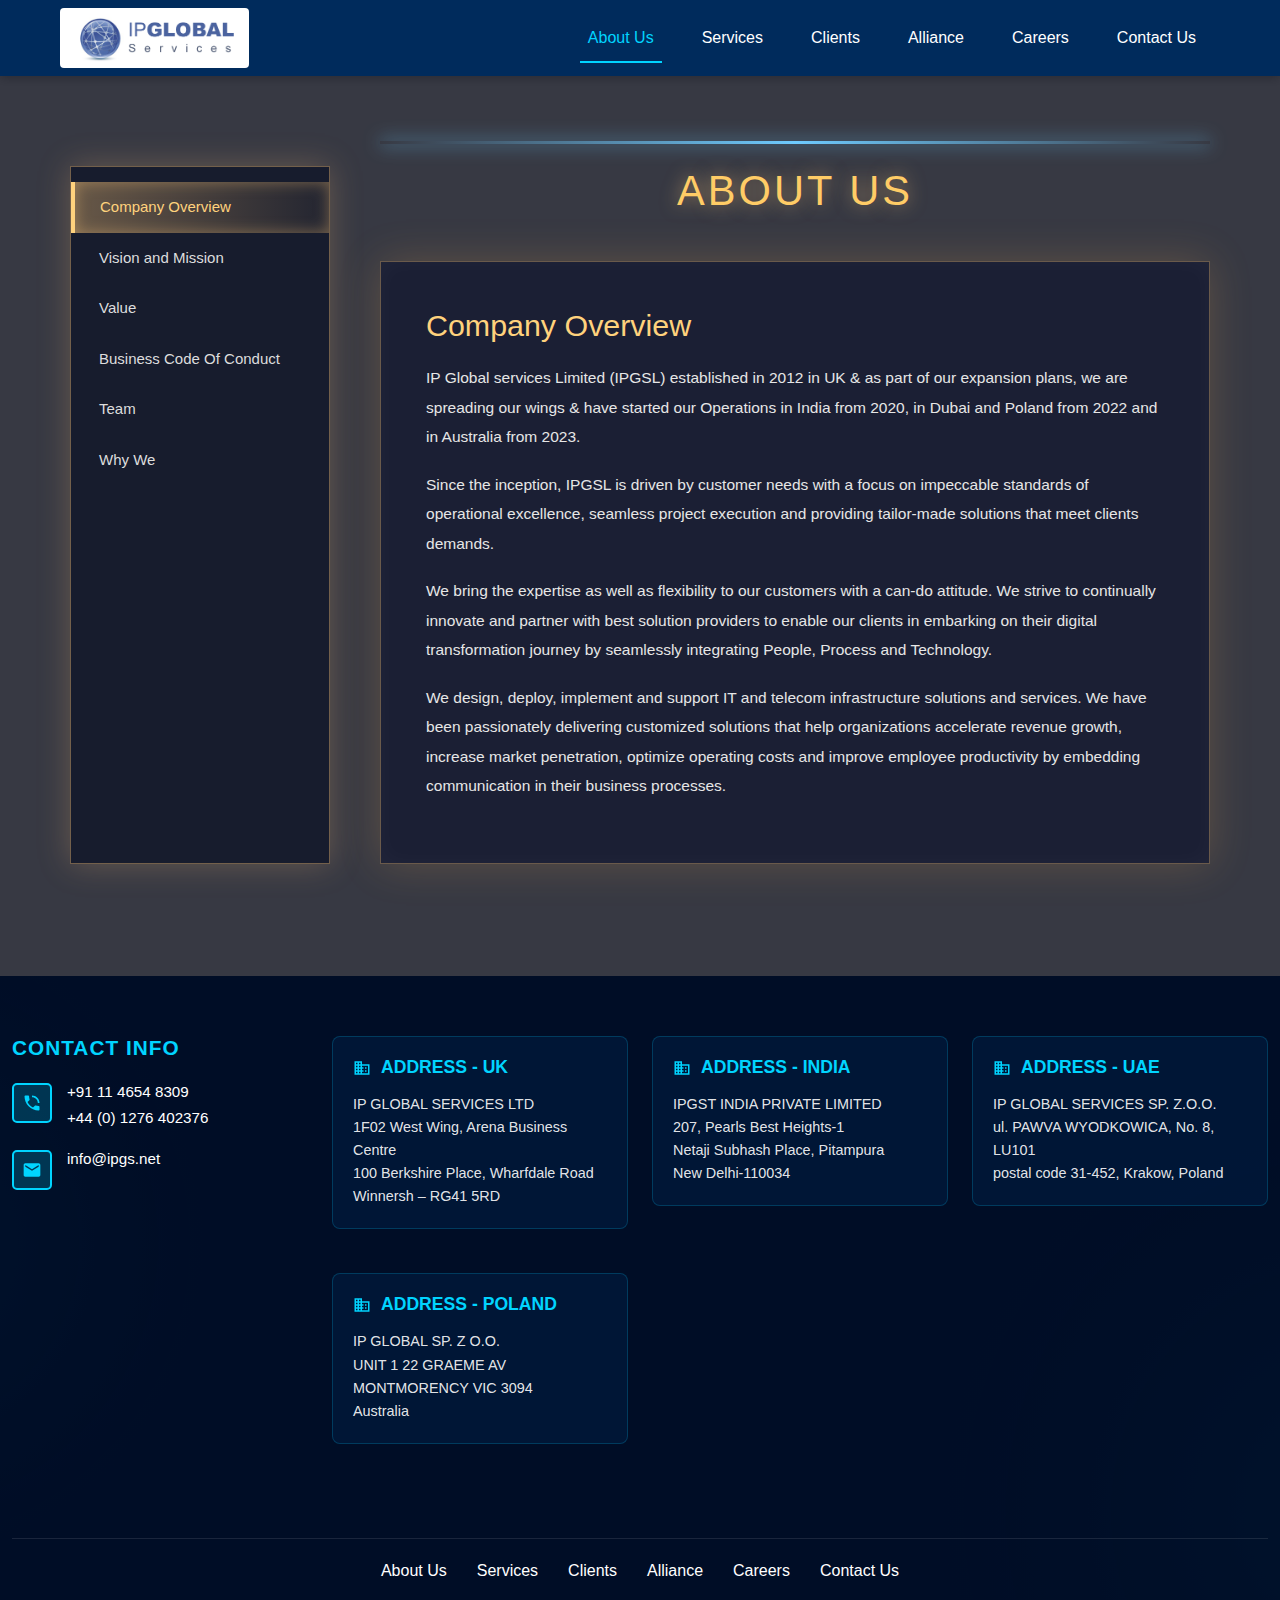
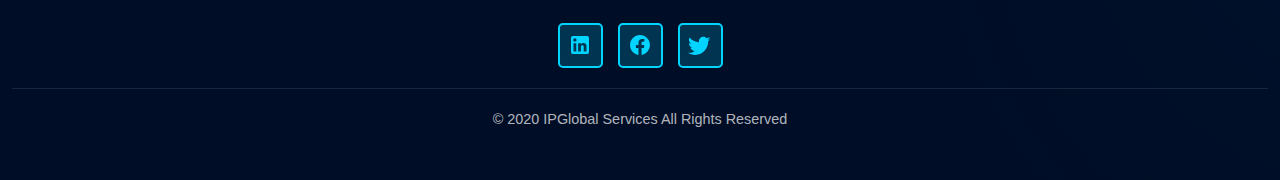
<file: about-us.html>
<!DOCTYPE html>
<html lang="en">
<head>
    <meta charset="UTF-8">
    <meta name="viewport" content="width=device-width, initial-scale=1.0">
    <title>IP Global Services – About Us</title>
    <link href="https://cdn.jsdelivr.net/npm/bootstrap@5.3.0/dist/css/bootstrap.min.css" rel="stylesheet">
    <link href="logo.png" rel="icon">
    
    <style>
        * {
            margin: 0;
            padding: 0;
            box-sizing: border-box;
        }

        body {
            font-family: 'Segoe UI', Tahoma, Geneva, Verdana, sans-serif;
            overflow-x: hidden;
        }

        /* Navigation */
        .navbar {
            background: #002b5c;
            padding: 0.5rem 1.5rem;
            box-shadow: 0 2px 10px rgba(0,0,0,0.3);
        }

        @media (min-width: 992px) {
            .navbar {
                padding: 0.5rem 3rem;
            }
        }

        .navbar-brand {
            display: flex;
            align-items: center;
            padding: 0;
            background: white;
            padding: 5px 10px;
            border-radius: 4px;
        }

        @media (min-width: 768px) {
            .navbar-brand {
                padding: 5px 15px;
            }
        }

        .navbar-brand img {
            height: 40px;
            width: auto;
            display: block;
        }

        @media (min-width: 576px) {
            .navbar-brand img {
                height: 50px;
            }
        }

        .nav-link {
            color: white !important;
            font-weight: 500;
            margin: 0 0.5rem;
            position: relative;
            transition: all 0.3s ease;
        }

        @media (min-width: 992px) {
            .nav-link {
                margin: 0 1rem;
            }
        }

        .nav-link:hover,
        .nav-link.active {
            color: #00d4ff !important;
        }

        .nav-link::after {
            content: '';
            position: absolute;
            bottom: -5px;
            left: 0;
            width: 0;
            height: 2px;
            background: #00d4ff;
            transition: width 0.3s ease;
        }

        .nav-link:hover::after,
        .nav-link.active::after {
            width: 100%;
        }

        /* ================= ABOUT SECTION ================= */
        .about-ui-section {
            position: relative;
            min-height: 100vh;
            padding: 60px 0;
        }

        @media (min-width: 768px) {
            .about-ui-section {
                padding: 90px 0;
            }
        }

        .about-overlay {
            position: absolute;
            inset: 0;
            background: rgba(5, 8, 20, 0.8);
            z-index: 1;
        }

        .about-wrapper {
            position: relative;
            z-index: 2;
            display: flex;
            flex-direction: column;
            gap: 30px;
            padding: 0 20px;
        }

        @media (min-width: 768px) {
            .about-wrapper {
                padding: 0 40px;
                gap: 40px;
            }
        }

        @media (min-width: 992px) {
            .about-wrapper {
                flex-direction: row;
                gap: 50px;
                padding: 0 70px;
            }
        }

        /* ================= LEFT MENU ================= */
        .about-menu {
            width: 100%;
            background: rgba(10, 15, 35, 0.7);
            border: 1px solid rgba(255, 200, 120, 0.4);
            box-shadow: 0 0 30px rgba(255, 190, 120, 0.25);
        }

        @media (min-width: 992px) {
            .about-menu {
                width: 260px;
                flex-shrink: 0;
            }
        }

        .about-menu ul {
            list-style: none;
            margin: 0;
            padding: 10px 0;
            display: flex;
            flex-direction: column;
        }

        @media (min-width: 768px) {
            .about-menu ul {
                padding: 15px 0;
            }
        }

        .about-menu li {
            padding: 12px 20px;
            cursor: pointer;
            font-size: 14px;
            color: #ddd;
            transition: 0.3s;
            border-left: 3px solid transparent;
        }

        @media (min-width: 576px) {
            .about-menu li {
                font-size: 15px;
                padding: 14px 25px;
            }
        }

        .about-menu li:hover {
            background: rgba(255, 200, 120, 0.08);
            color: #ffd27d;
        }

        .about-menu li.active {
            background: linear-gradient(90deg, rgba(255,200,120,0.35), rgba(255,200,120,0.05));
            border-left: 4px solid #ffd27d;
            color: #ffd27d;
            box-shadow: inset 0 0 15px rgba(255,200,120,0.4);
        }

        /* ================= RIGHT CONTENT ================= */
        .about-content {
            flex: 1;
            position: relative;
            width: 100%;
        }

        .about-content::before {
            content: "";
            position: absolute;
            top: -20px;
            left: 0;
            width: 100%;
            height: 3px;
            background: linear-gradient(90deg, transparent, #6ecbff, transparent);
            box-shadow: 0 0 18px #6ecbff;
        }

        @media (min-width: 768px) {
            .about-content::before {
                top: -25px;
            }
        }

        .about-heading {
            text-align: center;
            font-size: 1.8rem;
            letter-spacing: 2px;
            margin-bottom: 30px;
            color: #ffcc66;
            text-transform: uppercase;
            text-shadow: 0 0 18px rgba(255, 200, 120, 0.6);
        }

        @media (min-width: 576px) {
            .about-heading {
                font-size: 2.2rem;
                margin-bottom: 40px;
            }
        }

        @media (min-width: 768px) {
            .about-heading {
                font-size: 2.6rem;
                letter-spacing: 3px;
                margin-bottom: 45px;
            }
        }

        /* CONTENT BOX */
        .about-box {
            background: rgba(15, 20, 45, 0.7);
            border: 1px solid rgba(255, 200, 120, 0.35);
            padding: 25px;
            box-shadow:
                0 0 40px rgba(255, 180, 80, 0.2),
                inset 0 0 25px rgba(255,255,255,0.03);
        }

        @media (min-width: 576px) {
            .about-box {
                padding: 35px;
            }
        }

        @media (min-width: 768px) {
            .about-box {
                padding: 45px;
            }
        }

        .about-box h3 {
            font-size: 1.6rem;
            margin-bottom: 20px;
            color: #ffd27d;
        }

        @media (min-width: 576px) {
            .about-box h3 {
                font-size: 1.8rem;
            }
        }

        @media (min-width: 768px) {
            .about-box h3 {
                font-size: 1.9rem;
            }
        }

        .about-box p {
            font-size: 0.95rem;
            line-height: 1.8;
            color: #e6e6e6;
            margin-bottom: 18px;
        }

        @media (min-width: 576px) {
            .about-box p {
                font-size: 0.97rem;
                line-height: 1.9;
            }
        }

        /* General content section styles */
        .content-section {
            display: none;
        }

        .content-section.active {
            display: block;
        }

        /* Vision and Mission specific styles */
        .vision-mission-section h4 {
            font-size: 1.2rem;
            color: #ffcc66;
            margin-top: 25px;
            margin-bottom: 15px;
            border-left: 3px solid #ffcc66;
            padding-left: 12px;
        }

        @media (min-width: 576px) {
            .vision-mission-section h4 {
                font-size: 1.4rem;
            }
        }

        .vision-mission-section p {
            font-size: 0.95rem;
            line-height: 1.8;
            color: #e6e6e6;
            margin-bottom: 18px;
        }

        @media (min-width: 576px) {
            .vision-mission-section p {
                font-size: 0.97rem;
                line-height: 1.9;
            }
        }

        .vision-mission-section ul {
            list-style-type: none;
            padding-left: 0;
            margin-bottom: 20px;
        }

        .vision-mission-section li {
            font-size: 0.95rem;
            line-height: 1.8;
            color: #e6e6e6;
            margin-bottom: 10px;
            padding-left: 25px;
            position: relative;
        }

        @media (min-width: 576px) {
            .vision-mission-section li {
                font-size: 0.97rem;
                line-height: 1.9;
            }
        }

        .vision-mission-section li:before {
            content: "•";
            color: #ffcc66;
            font-size: 1.5rem;
            position: absolute;
            left: 0;
            top: -3px;
        }

        /* Values section specific styles */
        .values-section .value-item {
            margin-bottom: 20px;
            padding-bottom: 15px;
            border-bottom: 1px solid rgba(255, 200, 120, 0.2);
        }

        @media (min-width: 576px) {
            .values-section .value-item {
                margin-bottom: 25px;
                padding-bottom: 20px;
            }
        }

        .values-section .value-item:last-child {
            border-bottom: none;
            margin-bottom: 0;
            padding-bottom: 0;
        }

        .values-section .value-title {
            font-size: 1.3rem;
            color: #ffcc66;
            margin-bottom: 8px;
            font-weight: 600;
        }

        @media (min-width: 576px) {
            .values-section .value-title {
                font-size: 1.5rem;
            }
        }

        .values-section .value-description {
            font-size: 1rem;
            color: #e6e6e6;
            line-height: 1.6;
        }

        @media (min-width: 576px) {
            .values-section .value-description {
                font-size: 1.1rem;
            }
        }

        .values-section .values-intro {
            font-size: 1rem;
            line-height: 1.7;
            color: #e6e6e6;
            margin-bottom: 25px;
            padding-bottom: 15px;
            border-bottom: 1px solid rgba(255, 200, 120, 0.2);
        }

        @media (min-width: 576px) {
            .values-section .values-intro {
                font-size: 1.1rem;
                line-height: 1.8;
                margin-bottom: 30px;
            }
        }

        /* Business Code of Conduct specific styles */
        .business-code-section .code-item {
            display: flex;
            flex-direction: column;
            align-items: flex-start;
            margin-bottom: 20px;
            padding-bottom: 15px;
            border-bottom: 1px solid rgba(255, 200, 120, 0.15);
        }

        @media (min-width: 576px) {
            .business-code-section .code-item {
                flex-direction: row;
                align-items: center;
            }
        }

        .business-code-section .code-item:last-child {
            border-bottom: none;
            margin-bottom: 0;
            padding-bottom: 0;
        }

        .business-code-section .code-number {
            background: rgba(255, 200, 120, 0.2);
            color: #ffcc66;
            font-size: 1.1rem;
            font-weight: 600;
            width: 45px;
            height: 45px;
            display: flex;
            align-items: center;
            justify-content: center;
            border-radius: 8px;
            margin-bottom: 15px;
            flex-shrink: 0;
            border: 1px solid rgba(255, 200, 120, 0.3);
            box-shadow: 0 0 10px rgba(255, 200, 120, 0.1);
        }

        @media (min-width: 576px) {
            .business-code-section .code-number {
                width: 50px;
                height: 50px;
                font-size: 1.2rem;
                margin-bottom: 0;
                margin-right: 20px;
            }
        }

        .business-code-section .code-text {
            flex: 1;
            font-size: 1rem;
            line-height: 1.6;
            color: #e6e6e6;
        }

        @media (min-width: 576px) {
            .business-code-section .code-text {
                font-size: 1.1rem;
                padding-top: 8px;
            }
        }

        /* Team section specific styles */
        .team-section .team-description {
            font-size: 1rem;
            line-height: 1.7;
            color: #e6e6e6;
        }

        @media (min-width: 576px) {
            .team-section .team-description {
                font-size: 1.1rem;
                line-height: 1.8;
            }
        }

        .team-section .team-highlight {
            color: #ffcc66;
            font-weight: 600;
        }

        .team-section .team-stats {
            background: rgba(255, 200, 120, 0.1);
            border-left: 4px solid #ffcc66;
            padding: 20px;
            margin-top: 25px;
            border-radius: 0 8px 8px 0;
            box-shadow: 0 0 15px rgba(255, 200, 120, 0.1);
        }

        @media (min-width: 576px) {
            .team-section .team-stats {
                padding: 25px;
                margin-top: 30px;
            }
        }

        .team-section .team-stats-text {
            font-size: 1.1rem;
            line-height: 1.6;
            color: #e6e6e6;
        }

        @media (min-width: 576px) {
            .team-section .team-stats-text {
                font-size: 1.2rem;
            }
        }

        /* Why We section specific styles */
        .why-we-section .why-we-description {
            font-size: 1rem;
            line-height: 1.7;
            color: #e6e6e6;
            margin-bottom: 25px;
        }

        @media (min-width: 576px) {
            .why-we-section .why-we-description {
                font-size: 1.1rem;
                line-height: 1.8;
            }
        }

        .why-we-section .why-we-points {
            margin-top: 25px;
        }

        @media (min-width: 576px) {
            .why-we-section .why-we-points {
                margin-top: 30px;
            }
        }

        .why-we-section .why-we-point {
            display: flex;
            flex-direction: column;
            align-items: flex-start;
            margin-bottom: 20px;
            padding-bottom: 20px;
            border-bottom: 1px solid rgba(255, 200, 120, 0.15);
        }

        @media (min-width: 576px) {
            .why-we-section .why-we-point {
                flex-direction: row;
                align-items: flex-start;
            }
        }

        .why-we-section .why-we-point:last-child {
            border-bottom: none;
            margin-bottom: 0;
            padding-bottom: 0;
        }

        .why-we-section .point-icon {
            color: #ffcc66;
            font-size: 1.3rem;
            margin-bottom: 10px;
            flex-shrink: 0;
        }

        @media (min-width: 576px) {
            .why-we-section .point-icon {
                font-size: 1.5rem;
                margin-bottom: 0;
                margin-right: 15px;
                margin-top: 2px;
            }
        }

        .why-we-section .point-text {
            flex: 1;
            font-size: 1rem;
            line-height: 1.6;
            color: #e6e6e6;
        }

        @media (min-width: 576px) {
            .why-we-section .point-text {
                font-size: 1.1rem;
            }
        }

        /* ================= RESPONSIVE BREAKPOINTS ================= */
        /* Extra small devices (phones, less than 576px) */
        @media (max-width: 575.98px) {
            .navbar-collapse {
                background: rgba(0, 43, 92, 0.95);
                padding: 15px;
                margin-top: 10px;
                border-radius: 8px;
            }
            
            .navbar-nav {
                text-align: center;
            }
            
            .nav-link {
                margin: 5px 0;
            }
        }

        /* Small devices (landscape phones, 576px and up) */
        @media (min-width: 576px) and (max-width: 767.98px) {
            .about-menu {
                margin: 0 auto;
                max-width: 500px;
            }
        }

        /* Medium devices (tablets, 768px and up) */
        @media (min-width: 768px) and (max-width: 991.98px) {
            .about-menu {
                margin: 0 auto;
                max-width: 600px;
            }
        }

        /* Large devices (desktops, 992px and up) */
        @media (min-width: 992px) {
            /* Styles already defined above for desktop */
        }

        /* Extra large devices (large desktops, 1200px and up) */
        @media (min-width: 1200px) {
            .about-wrapper {
                max-width: 1400px;
                margin: 0 auto;
            }
        }

        /* Footer Section */
        .footer-section {
            background: url('data:image/svg+xml,<svg xmlns="http://www.w3.org/2000/svg" viewBox="0 0 1920 600"><rect fill="%23000d26"/></svg>') center/cover;
            background-color: #000d26;
            position: relative;
            padding: 40px 0 20px;
            color: white;
            overflow: hidden;
        }

        @media (min-width: 768px) {
            .footer-section {
                padding: 60px 0 30px;
            }
        }

        .footer-section::before {
            content: '';
            position: absolute;
            top: 0;
            left: 0;
            right: 0;
            bottom: 0;
            background: url('data:image/svg+xml,<svg xmlns="http://www.w3.org/2000/svg" viewBox="0 0 1920 600"><defs><radialGradient id="g1"><stop offset="0%" stop-color="%2300d4ff" stop-opacity="0.1"/><stop offset="100%" stop-color="transparent"/></radialGradient></defs><circle cx="400" cy="200" r="300" fill="url(%23g1)"/><circle cx="1500" cy="400" r="400" fill="url(%23g1)"/></svg>') center/cover;
            opacity: 0.3;
            pointer-events: none;
        }

        .footer-content {
            position: relative;
            z-index: 2;
        }

        .footer-logo {
            margin-bottom: 30px;
            text-align: center;
        }

        @media (min-width: 768px) {
            .footer-logo {
                margin-bottom: 40px;
                text-align: left;
            }
        }

        .footer-logo img {
            height: 50px;
        }

        @media (min-width: 768px) {
            .footer-logo img {
                height: 60px;
            }
        }

        .contact-info-box {
            margin-bottom: 30px;
        }

        @media (min-width: 768px) {
            .contact-info-box {
                margin-bottom: 40px;
            }
        }

        .contact-info-box h3 {
            font-size: 1.2rem;
            font-weight: 600;
            margin-bottom: 20px;
            letter-spacing: 1px;
            color: #00d4ff;
            text-transform: uppercase;
        }

        @media (min-width: 576px) {
            .contact-info-box h3 {
                font-size: 1.3rem;
            }
        }

        .contact-item {
            display: flex;
            align-items: flex-start;
            margin-bottom: 15px;
            font-size: 0.9rem;
            line-height: 1.5;
        }

        @media (min-width: 576px) {
            .contact-item {
                font-size: 0.95rem;
            }
        }

        .contact-icon {
            width: 35px;
            height: 35px;
            background: rgba(0, 212, 255, 0.2);
            border: 2px solid #00d4ff;
            border-radius: 5px;
            display: flex;
            align-items: center;
            justify-content: center;
            margin-right: 12px;
            flex-shrink: 0;
            margin-top: 2px;
        }

        @media (min-width: 576px) {
            .contact-icon {
                width: 40px;
                height: 40px;
                margin-right: 15px;
            }
        }

        .contact-icon svg {
            width: 16px;
            height: 16px;
            fill: #00d4ff;
        }

        @media (min-width: 576px) {
            .contact-icon svg {
                width: 20px;
                height: 20px;
            }
        }

        .contact-text {
            flex: 1;
        }

        .contact-text div {
            margin-bottom: 3px;
        }

        .address-card {
            background: rgba(0, 43, 92, 0.3);
            border: 1px solid rgba(0, 212, 255, 0.2);
            border-radius: 8px;
            padding: 15px;
            margin-bottom: 20px;
            transition: transform 0.3s ease, border-color 0.3s ease;
        }

        @media (min-width: 576px) {
            .address-card {
                padding: 20px;
            }
        }

        .address-card:hover {
            transform: translateY(-5px);
            border-color: #00d4ff;
        }

        .address-card h5 {
            font-size: 1rem;
            font-weight: 600;
            margin-bottom: 12px;
            color: #00d4ff;
            display: flex;
            align-items: center;
        }

        @media (min-width: 576px) {
            .address-card h5 {
                font-size: 1.1rem;
                margin-bottom: 15px;
            }
        }

        .address-card h5 svg {
            width: 16px;
            height: 16px;
            fill: #00d4ff;
            margin-right: 8px;
        }

        @media (min-width: 576px) {
            .address-card h5 svg {
                width: 18px;
                height: 18px;
                margin-right: 10px;
            }
        }

        .address-card p {
            font-size: 0.85rem;
            line-height: 1.5;
            color: rgba(255, 255, 255, 0.9);
            margin-bottom: 0;
        }

        @media (min-width: 576px) {
            .address-card p {
                font-size: 0.9rem;
                line-height: 1.6;
            }
        }

        .address-line {
            margin-bottom: 4px;
        }

        @media (min-width: 576px) {
            .address-line {
                margin-bottom: 5px;
            }
        }

        .footer-nav {
            display: flex;
            flex-direction: column;
            justify-content: center;
            align-items: center;
            gap: 15px;
            margin: 30px 0 20px;
            padding: 20px 0;
            border-top: 1px solid rgba(255, 255, 255, 0.1);
        }

        @media (min-width: 768px) {
            .footer-nav {
                flex-direction: row;
                gap: 30px;
                margin: 40px 0 20px;
            }
        }

        .footer-nav a {
            color: white;
            text-decoration: none;
            font-size: 0.95rem;
            transition: color 0.3s ease;
        }

        @media (min-width: 576px) {
            .footer-nav a {
                font-size: 1rem;
            }
        }

        .footer-nav a:hover {
            color: #00d4ff;
        }

        .footer-social-icons {
            display: flex;
            justify-content: center;
            gap: 12px;
            margin: 20px 0;
        }

        @media (min-width: 576px) {
            .footer-social-icons {
                gap: 15px;
            }
        }

        .footer-social-icon {
            width: 40px;
            height: 40px;
            background: rgba(0, 212, 255, 0.2);
            border: 2px solid #00d4ff;
            border-radius: 5px;
            display: flex;
            align-items: center;
            justify-content: center;
            transition: all 0.3s ease;
            cursor: pointer;
            text-decoration: none;
        }

        @media (min-width: 576px) {
            .footer-social-icon {
                width: 45px;
                height: 45px;
            }
        }

        .footer-social-icon:hover {
            background: rgba(0, 212, 255, 0.4);
            transform: translateY(-3px);
        }

        .footer-social-icon svg {
            width: 20px;
            height: 20px;
            fill: #00d4ff;
        }

        @media (min-width: 576px) {
            .footer-social-icon svg {
                width: 24px;
                height: 24px;
            }
        }

        .footer-copyright {
            text-align: center;
            padding: 15px 0;
            font-size: 0.85rem;
            color: rgba(255, 255, 255, 0.7);
            border-top: 1px solid rgba(255, 255, 255, 0.1);
        }

        @media (min-width: 576px) {
            .footer-copyright {
                padding: 20px 0;
                font-size: 0.9rem;
            }
        }

        /* Responsive Footer Grid */
        .row.mb-5 {
            margin-bottom: 30px !important;
        }

        @media (min-width: 768px) {
            .row.mb-5 {
                margin-bottom: 50px !important;
            }
        }

        .col-12.col-md-3.mb-4 {
            margin-bottom: 25px !important;
        }

        @media (min-width: 768px) {
            .col-12.col-md-3.mb-4 {
                margin-bottom: 40px !important;
            }
        }

        /* Responsive adjustments for offset-md-3 on mobile */
        @media (max-width: 767.98px) {
            .col-12.col-md-3.offset-md-3 {
                margin-left: 0 !important;
            }
        }

        /* Touch-friendly tap targets for mobile */
        @media (max-width: 767.98px) {
            .about-menu li,
            .nav-link,
            .footer-nav a,
            .footer-social-icon {
                min-height: 44px;
                display: flex;
                align-items: center;
            }
            
            .contact-item {
                min-height: 44px;
            }
        }

        /* Prevent horizontal overflow on mobile */
        .container, .container-fluid {
            max-width: 100%;
            overflow-x: hidden;
        }

        /* Smooth transitions for all interactive elements */
        .about-menu li,
        .nav-link,
        .footer-nav a,
        .footer-social-icon,
        .address-card {
            transition: all 0.3s cubic-bezier(0.4, 0, 0.2, 1);
        }
    </style>
</head>
<body>
    <!-- Navigation -->
      <nav class="navbar navbar-expand-lg navbar-dark">
        <div class="container-fluid">
            <a class="navbar-brand" href="index.html">
                <img src="logo.png" alt="IP Global Services">
            </a>
            <button class="navbar-toggler" type="button" data-bs-toggle="collapse" data-bs-target="#navbarNav">
                <span class="navbar-toggler-icon"></span>
            </button>
            <div class="collapse navbar-collapse justify-content-end" id="navbarNav">
                <ul class="navbar-nav">
                    <li class="nav-item">
                        <a class="nav-link " href="about-us.html">About Us</a>
                    </li>
                    <li class="nav-item">
                        <a class="nav-link" href="services.html">Services</a>
                    </li>
                    <li class="nav-item">
                        <a class="nav-link" href="clients.html">Clients</a>
                    </li>
                    <li class="nav-item">
                        <a class="nav-link" href="#alliance">Alliance</a>
                    </li>
                    <li class="nav-item">
                        <a class="nav-link" href="#careers">Careers</a>
                    </li>
                    <li class="nav-item">
                        <a class="nav-link" href="#contact">Contact Us</a>
                    </li>
                </ul>
            </div>
        </div>
    </nav>

    <!-- ABOUT SECTION -->
    <section class="about-ui-section">
        <div class="about-overlay"></div>

        <div class="about-wrapper">

            <!-- LEFT MENU -->
            <div class="about-menu">
                <ul>
                    <li class="active" data-target="company-overview">Company Overview</li>
                    <li data-target="vision-mission">Vision and Mission</li>
                    <li data-target="value">Value</li>
                    <li data-target="business-code">Business Code Of Conduct</li>
                    <li data-target="team">Team</li>
                    <li data-target="why-we">Why We</li>
                </ul>
            </div>

            <!-- CONTENT -->
            <div class="about-content">
                <h2 class="about-heading">ABOUT US</h2>

                <div class="about-box" id="content-container">
                    <!-- Company Overview (Default Content) -->
                    <div id="company-overview" class="content-section active">
                        <h3>Company Overview</h3>

                        <p>
                            IP Global services Limited (IPGSL) established in 2012 in UK & as part of our expansion plans,
                            we are spreading our wings & have started our Operations in India from 2020, in Dubai and
                            Poland from 2022 and in Australia from 2023.
                        </p>

                        <p>
                            Since the inception, IPGSL is driven by customer needs with a focus on impeccable standards
                            of operational excellence, seamless project execution and providing tailor-made solutions
                            that meet clients demands.
                        </p>

                        <p>
                            We bring the expertise as well as flexibility to our customers with a can-do attitude.
                            We strive to continually innovate and partner with best solution providers to enable our
                            clients in embarking on their digital transformation journey by seamlessly integrating
                            People, Process and Technology.
                        </p>

                        <p>
                            We design, deploy, implement and support IT and telecom infrastructure solutions and services.
                            We have been passionately delivering customized solutions that help organizations accelerate
                            revenue growth, increase market penetration, optimize operating costs and improve employee
                            productivity by embedding communication in their business processes.
                        </p>
                    </div>
                    
                    <!-- Vision and Mission Content -->
                    <div id="vision-mission" class="content-section vision-mission-section">
                        <h3>Vision and Mission</h3>
                        
                        <h4>VISION</h4>
                        <p>
                            To be the world's best IT solutions and IT enabled services provider and partner for our clients 
                            in their transformational journey by effective use of resources, tools and processes.
                        </p>
                        
                        <h4>MISSION</h4>
                        <ul>
                            <li>Provide world class services to our customers by following continuous improvement process.</li>
                            <li>Invest in people and help achieve them growth. Together we all grow.</li>
                            <li>Create highly sustainable environment to compete with best in the industry.</li>
                            <li>Quality delivery and utmost customer satisfaction with most cost effective solution offering.</li>
                        </ul>
                    </div>
                    
                    <!-- Values Content -->
                    <div id="value" class="content-section values-section">
                        <h3>Our Values</h3>
                        
                        <p class="values-intro">
                            At IPGSL, we value our people, our customer and our culture. Our Core values are:
                        </p>
                        
                        <div class="value-item">
                            <div class="value-title">Integrity</div>
                            <div class="value-description">Doing the right thing</div>
                        </div>
                        
                        <div class="value-item">
                            <div class="value-title">Respect</div>
                            <div class="value-description">for Every individual</div>
                        </div>
                        
                        <div class="value-item">
                            <div class="value-title">Evolution</div>
                            <div class="value-description">Continuous learning and transformation</div>
                        </div>
                        
                        <div class="value-item">
                            <div class="value-title">Inclusivity</div>
                            <div class="value-description">All are welcomed and accepted</div>
                        </div>
                        
                        <div class="value-item">
                            <div class="value-title">Simplicity</div>
                            <div class="value-description">with Ease and Transparent working</div>
                        </div>
                    </div>
                    
                    <!-- Business Code of Conduct Content -->
                    <div id="business-code" class="content-section business-code-section">
                        <h3>Business Code Of Conduct</h3>
                        
                        <div class="code-item">
                            <div class="code-number">01</div>
                            <div class="code-text">100% law and regulation compliance</div>
                        </div>
                        
                        <div class="code-item">
                            <div class="code-number">02</div>
                            <div class="code-text">Anti-bribery and anti-corruption policy</div>
                        </div>
                        
                        <div class="code-item">
                            <div class="code-number">03</div>
                            <div class="code-text">Zero tolerance to any illegal activity</div>
                        </div>
                        
                        <div class="code-item">
                            <div class="code-number">04</div>
                            <div class="code-text">Client information confidentiality</div>
                        </div>
                        
                        <div class="code-item">
                            <div class="code-number">05</div>
                            <div class="code-text">Hospitality and Gift Policy</div>
                        </div>
                        
                        <div class="code-item">
                            <div class="code-number">06</div>
                            <div class="code-text">Fair competitive Environment</div>
                        </div>
                    </div>
                    
                    <!-- Team Content -->
                    <div id="team" class="content-section team-section">
                        <h3>Our Team</h3>
                        
                        <p class="team-description">
                            We have a very dynamic team in place to address Clients requirement and deliver complex projects in <span class="team-highlight">Enterprise & Telecom network space</span>. We have best of the industry talent which possesses over <span class="team-highlight">200 years of experience cumulative</span>.
                        </p>
                        
                        <div class="team-stats">
                            <p class="team-stats-text">
                                <strong>200+ years</strong> of cumulative industry experience<br>
                                <strong>Enterprise & Telecom</strong> network specialists<br>
                                <strong>Dynamic team</strong> for complex project delivery
                            </p>
                        </div>
                    </div>
                    
                    <!-- Why We Content -->
                    <div id="why-we" class="content-section why-we-section">
                        <h3>Why Choose Us</h3>
                        
                        <p class="why-we-description">
                            Multi-cultural, diversified blend of talent cut across industry & technology segment put us ahead in the ever competitive world. Customer success comes first in our working culture.
                        </p>
                        
                        <div class="why-we-points">
                            <div class="why-we-point">
                                <div class="point-icon">✓</div>
                                <div class="point-text">
                                    <strong>Can-do attitude and agility:</strong> Main drivers to achieve success. We go extra mile to achieve customer success and satisfaction.
                                </div>
                            </div>
                            
                            <div class="why-we-point">
                                <div class="point-icon">✓</div>
                                <div class="point-text">
                                    <strong>Commitment, passion and go-getter attitude:</strong> Which makes us unique. We know what we do and we do what we know.
                                </div>
                            </div>
                            
                            <div class="why-we-point">
                                <div class="point-icon">✓</div>
                                <div class="point-text">
                                    <strong>Multi-cultural & diversified talent:</strong> Blend of expertise across industry & technology segments.
                                </div>
                            </div>
                            
                            <div class="why-we-point">
                                <div class="point-icon">✓</div>
                                <div class="point-text">
                                    <strong>Customer-first approach:</strong> Customer success comes first in our working culture.
                                </div>
                            </div>
                        </div>
                    </div>
                </div>
            </div>

        </div>
    </section>

    <!-- Footer Section -->
    <footer class="footer-section">
        <div class="container footer-content">
            <!-- Contact Info & Addresses Section -->
            <div class="row mb-5">
                <!-- Contact Info Column -->
                <div class="col-12 col-md-6 col-lg-3 mb-4">
                    <div class="contact-info-box">
                        <h3>CONTACT INFO</h3>
                        <div class="contact-item">
                            <div class="contact-icon">
                                <svg viewBox="0 0 24 24">
                                    <path d="M20 15.5c-1.25 0-2.45-.2-3.57-.57-.35-.11-.74-.03-1.02.24l-2.2 2.2c-2.83-1.44-5.15-3.75-6.59-6.59l2.2-2.21c.28-.26.36-.65.25-1C8.7 6.45 8.5 5.25 8.5 4c0-.55-.45-1-1-1H4c-.55 0-1 .45-1 1 0 9.39 7.61 17 17 17 .55 0 1-.45 1-1v-3.5c0-.55-.45-1-1-1zM19 12h2c0-4.97-4.03-9-9-9v2c3.87 0 7 3.13 7 7z"/>
                                </svg>
                            </div>
                            <div class="contact-text">
                                <div>+91 11 4654 8309</div>
                                <div>+44 (0) 1276 402376</div>
                            </div>
                        </div>
                        <div class="contact-item">
                            <div class="contact-icon">
                                <svg viewBox="0 0 24 24">
                                    <path d="M20 4H4c-1.1 0-2 .9-2 2v12c0 1.1.9 2 2 2h16c1.1 0 2-.9 2-2V6c0-1.1-.9-2-2-2zm0 4l-8 5-8-5V6l8 5 8-5v2z"/>
                                </svg>
                            </div>
                            <div class="contact-text">info@ipgs.net</div>
                        </div>
                    </div>
                </div>

                <!-- ADDRESS-UK Column -->
                <div class="col-12 col-md-6 col-lg-3 mb-4">
                    <div class="address-card">
                        <h5>
                            <svg viewBox="0 0 24 24">
                                <path d="M12 7V3H2v18h20V7H12zM6 19H4v-2h2v2zm0-4H4v-2h2v2zm0-4H4V9h2v2zm0-4H4V5h2v2zm4 12H8v-2h2v2zm0-4H8v-2h2v2zm0-4H8V9h2v2zm0-4H8V5h2v2zm10 12h-8v-2h2v-2h-2v-2h2v-2h-2V9h8v10zm-2-8h-2v2h2v-2zm0 4h-2v2h2v-2z"/>
                            </svg>
                            ADDRESS - UK
                        </h5>
                        <p class="address-line">IP GLOBAL SERVICES LTD</p>
                        <p class="address-line">1F02 West Wing, Arena Business Centre</p>
                        <p class="address-line">100 Berkshire Place, Wharfdale Road</p>
                        <p class="address-line">Winnersh – RG41 5RD</p>
                    </div>
                </div>

                <!-- ADDRESS-INDIA Column -->
                <div class="col-12 col-md-6 col-lg-3 mb-4">
                    <div class="address-card">
                        <h5>
                            <svg viewBox="0 0 24 24">
                                <path d="M12 7V3H2v18h20V7H12zM6 19H4v-2h2v2zm0-4H4v-2h2v2zm0-4H4V9h2v2zm0-4H4V5h2v2zm4 12H8v-2h2v2zm0-4H8v-2h2v2zm0-4H8V9h2v2zm0-4H8V5h2v2zm10 12h-8v-2h2v-2h-2v-2h2v-2h-2V9h8v10zm-2-8h-2v2h2v-2zm0 4h-2v2h2v-2z"/>
                            </svg>
                            ADDRESS - INDIA
                        </h5>
                        <p class="address-line">IPGST INDIA PRIVATE LIMITED</p>
                        <p class="address-line">207, Pearls Best Heights-1</p>
                        <p class="address-line">Netaji Subhash Place, Pitampura</p>
                        <p class="address-line">New Delhi-110034</p>
                    </div>
                </div>

                <!-- ADDRESS-UAE Column -->
                <div class="col-12 col-md-6 col-lg-3 mb-4">
                    <div class="address-card">
                        <h5>
                            <svg viewBox="0 0 24 24">
                                <path d="M12 7V3H2v18h20V7H12zM6 19H4v-2h2v2zm0-4H4v-2h2v2zm0-4H4V9h2v2zm0-4H4V5h2v2zm4 12H8v-2h2v2zm0-4H8v-2h2v2zm0-4H8V9h2v2zm0-4H8V5h2v2zm10 12h-8v-2h2v-2h-2v-2h2v-2h-2V9h8v10zm-2-8h-2v2h2v-2zm0 4h-2v2h2v-2z"/>
                            </svg>
                            ADDRESS - UAE
                        </h5>
                        <p class="address-line">IP GLOBAL SERVICES SP. Z.O.O.</p>
                        <p class="address-line">ul. PAWVA WYODKOWICA, No. 8, LU101</p>
                        <p class="address-line">postal code 31-452, Krakow, Poland</p>
                    </div>
                </div>

                <!-- ADDRESS-POLAND Column -->
                <div class="col-12 col-md-6 col-lg-3 offset-lg-3 mb-4">
                    <div class="address-card">
                        <h5>
                            <svg viewBox="0 0 24 24">
                                <path d="M12 7V3H2v18h20V7H12zM6 19H4v-2h2v2zm0-4H4v-2h2v2zm0-4H4V9h2v2zm0-4H4V5h2v2zm4 12H8v-2h2v2zm0-4H8v-2h2v2zm0-4H8V9h2v2zm0-4H8V5h2v2zm10 12h-8v-2h2v-2h-2v-2h2v-2h-2V9h8v10zm-2-8h-2v2h2v-2zm0 4h-2v2h2v-2z"/>
                            </svg>
                            ADDRESS - POLAND
                        </h5>
                        <p class="address-line">IP GLOBAL SP. Z O.O.</p>
                        <p class="address-line">UNIT 1 22 GRAEME AV</p>
                        <p class="address-line">MONTMORENCY VIC 3094</p>
                        <p class="address-line">Australia</p>
                    </div>
                </div>
            </div>

            <!-- Footer Navigation -->
            <div class="footer-nav">
                <a href="about-us.html">About Us</a>
                <a href="services.html">Services</a>
                <a href="#clients">Clients</a>
                <a href="#alliance">Alliance</a>
                <a href="#careers">Careers</a>
                <a href="#contact">Contact Us</a>
            </div>

            <!-- Social Icons -->
            <div class="footer-social-icons">
                <a href="#" class="footer-social-icon" aria-label="LinkedIn">
                    <svg viewBox="0 0 24 24">
                        <path d="M19 3a2 2 0 0 1 2 2v14a2 2 0 0 1-2 2H5a2 2 0 0 1-2-2V5a2 2 0 0 1 2-2h14m-.5 15.5v-5.3a3.26 3.26 0 0 0-3.26-3.26c-.85 0-1.84.52-2.32 1.3v-1.11h-2.79v8.37h2.79v-4.93c0-.77.62-1.4 1.39-1.4a1.4 1.4 0 0 1 1.4 1.4v4.93h2.79M6.88 8.56a1.68 1.68 0 0 0 1.68-1.68c0-.93-.75-1.69-1.68-1.69a1.69 1.69 0 0 0-1.69 1.69c0 .93.76 1.68 1.69 1.68m1.39 9.94v-8.37H5.5v8.37h2.77z"/>
                    </svg>
                </a>
                <a href="#" class="footer-social-icon" aria-label="Facebook">
                    <svg viewBox="0 0 24 24">
                        <path d="M12 2.04c-5.5 0-10 4.49-10 10.02 0 5 3.66 9.15 8.44 9.9v-7H7.9v-2.9h2.54V9.85c0-2.51 1.49-3.89 3.78-3.89 1.09 0 2.23.19 2.23.19v2.47h-1.26c-1.24 0-1.63.77-1.63 1.56v1.88h2.78l-.45 2.9h-2.33v7a10 10 0 0 0 8.44-9.9c0-5.53-4.5-10.02-10-10.02z"/>
                    </svg>
                </a>
                <a href="#" class="footer-social-icon" aria-label="Twitter">
                    <svg viewBox="0 0 24 24">
                        <path d="M22.46 6c-.85.38-1.78.64-2.75.76 1-.6 1.76-1.55 2.12-2.68-.93.55-1.96.96-3.06 1.18C17.92 4.37 16.77 3.75 15.5 3.75c-2.53 0-4.58 2.05-4.58 4.58 0 .36.04.7.11 1.04-3.81-.19-7.19-2.02-9.45-4.79-.39.67-.62 1.45-.62 2.28 0 1.59.81 2.99 2.03 3.81-.75-.02-1.45-.23-2.07-.57v.06c0 2.22 1.58 4.07 3.67 4.49-.38.1-.79.16-1.21.16-.3 0-.59-.03-.87-.08.59 1.84 2.29 3.18 4.31 3.22-1.58 1.23-3.56 1.97-5.72 1.97-.37 0-.74-.02-1.1-.06 2.04 1.31 4.46 2.07 7.06 2.07 8.46 0 13.09-7.01 13.09-13.09 0-.2 0-.39-.01-.59.9-.65 1.68-1.46 2.3-2.38z"/>
                    </svg>
                </a>
            </div>

            <!-- Copyright -->
            <div class="footer-copyright">
                © 2020 IPGlobal Services All Rights Reserved
            </div>
        </div>
    </footer>

    <script src="https://cdn.jsdelivr.net/npm/bootstrap@5.3.0/dist/js/bootstrap.bundle.min.js"></script>
    <script>
        // Add interactive functionality to the about menu
        document.addEventListener('DOMContentLoaded', function() {
            const menuItems = document.querySelectorAll('.about-menu li');
            const contentSections = document.querySelectorAll('.content-section');
            
            // Function to switch content
            function switchContent(targetId) {
                // Hide all content sections
                contentSections.forEach(section => {
                    section.classList.remove('active');
                });
                
                // Show the target section
                const targetSection = document.getElementById(targetId);
                if (targetSection) {
                    targetSection.classList.add('active');
                }
                
                // Update the page heading based on selected section
                const heading = document.querySelector('.about-heading');
                const menuItem = document.querySelector(`[data-target="${targetId}"]`);
                
                if (menuItem && targetId !== 'company-overview') {
                    heading.textContent = menuItem.textContent.trim().toUpperCase();
                } else {
                    heading.textContent = 'ABOUT US';
                }
            }
            
            // Add click event to menu items
            menuItems.forEach(item => {
                item.addEventListener('click', function() {
                    // Remove active class from all items
                    menuItems.forEach(i => i.classList.remove('active'));
                    // Add active class to clicked item
                    this.classList.add('active');
                    
                    // Get the target content section
                    const targetId = this.getAttribute('data-target');
                    
                    // Switch content
                    switchContent(targetId);
                });
            });
            
            // Highlight the active navbar link
            const currentNavLink = document.querySelector('.nav-link[href="about-us.html"]');
            if (currentNavLink) {
                currentNavLink.classList.add('active');
            }
            
            // Initialize with Company Overview
            switchContent('company-overview');
            
            // Handle window resize for better mobile experience
            window.addEventListener('resize', function() {
                // Adjust heading size on mobile
                if (window.innerWidth < 576) {
                    const activeSection = document.querySelector('.content-section.active');
                    if (activeSection && activeSection.id !== 'company-overview') {
                        const heading = document.querySelector('.about-heading');
                        const activeMenuItem = document.querySelector('.about-menu li.active');
                        if (activeMenuItem && activeMenuItem.textContent.trim().length > 15) {
                            heading.style.fontSize = '1.5rem';
                        }
                    }
                }
            });
        });
    </script>
</body>
</html>
</file>
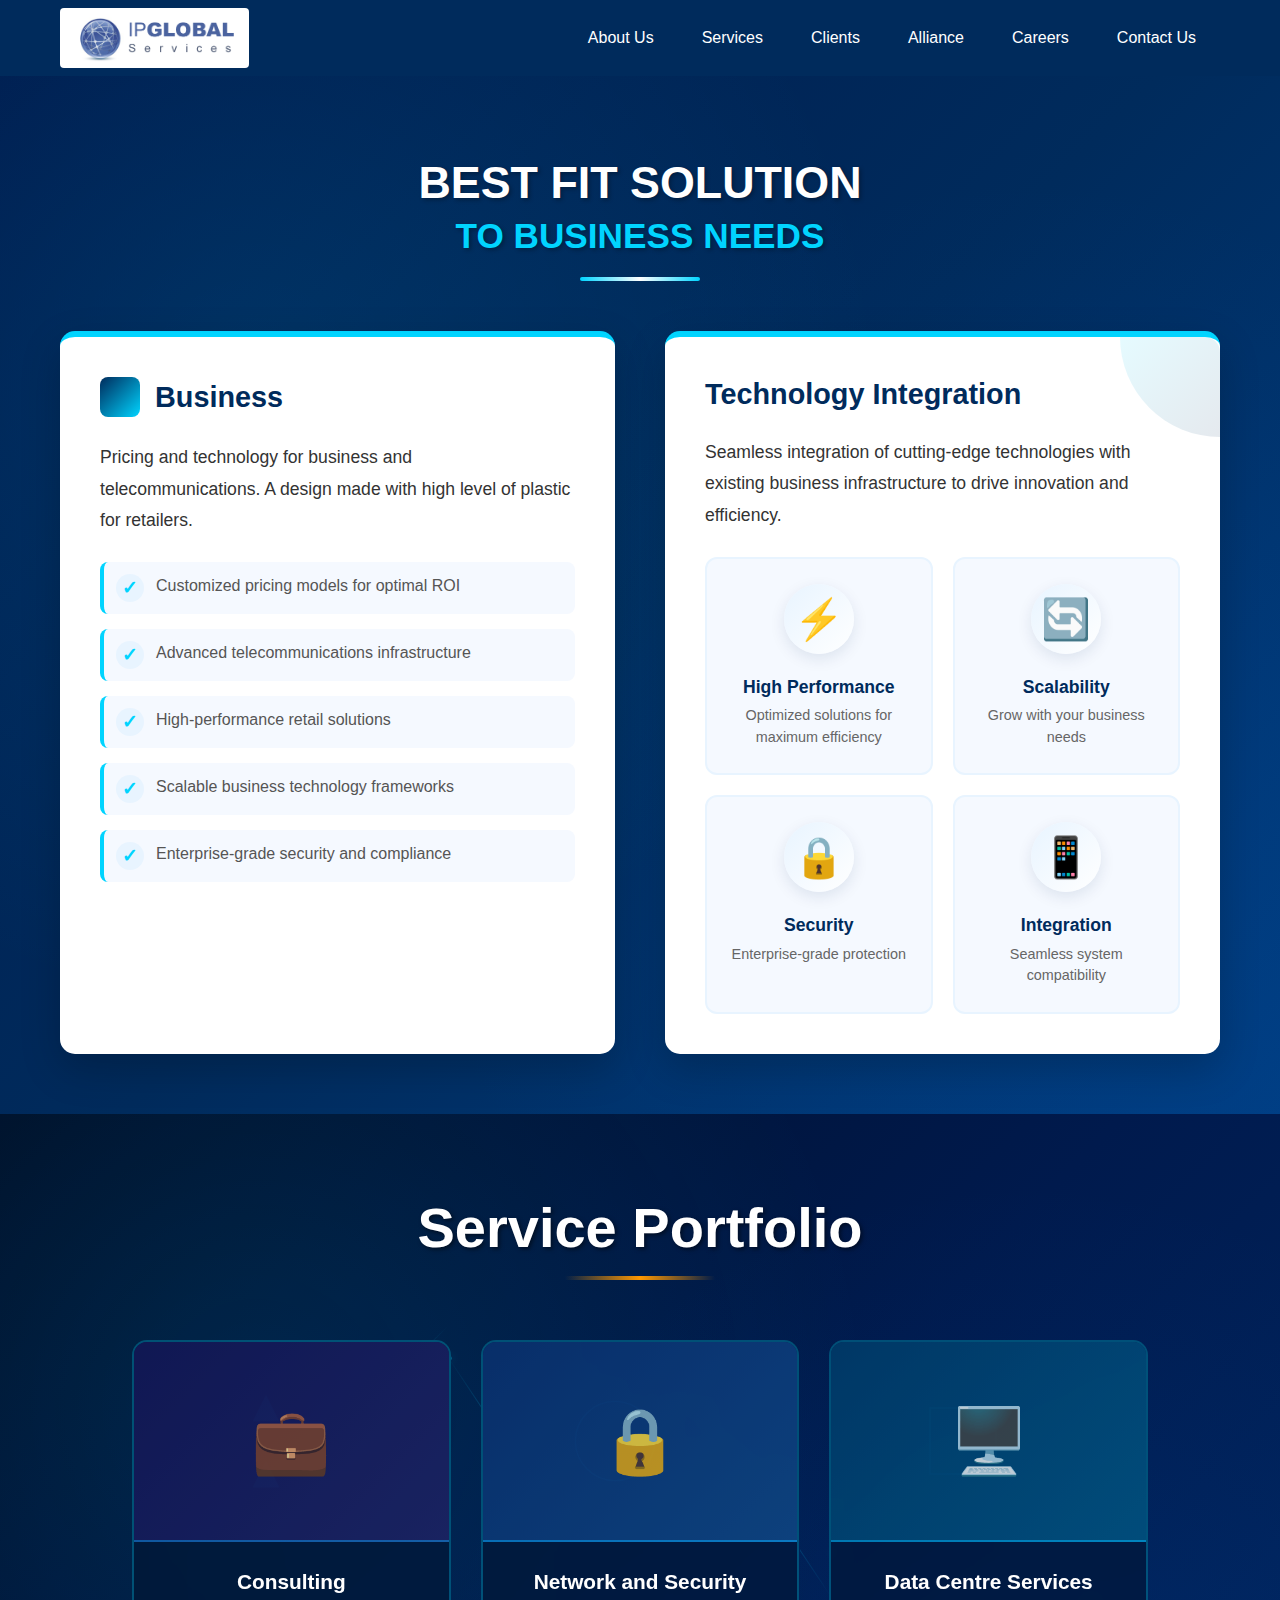
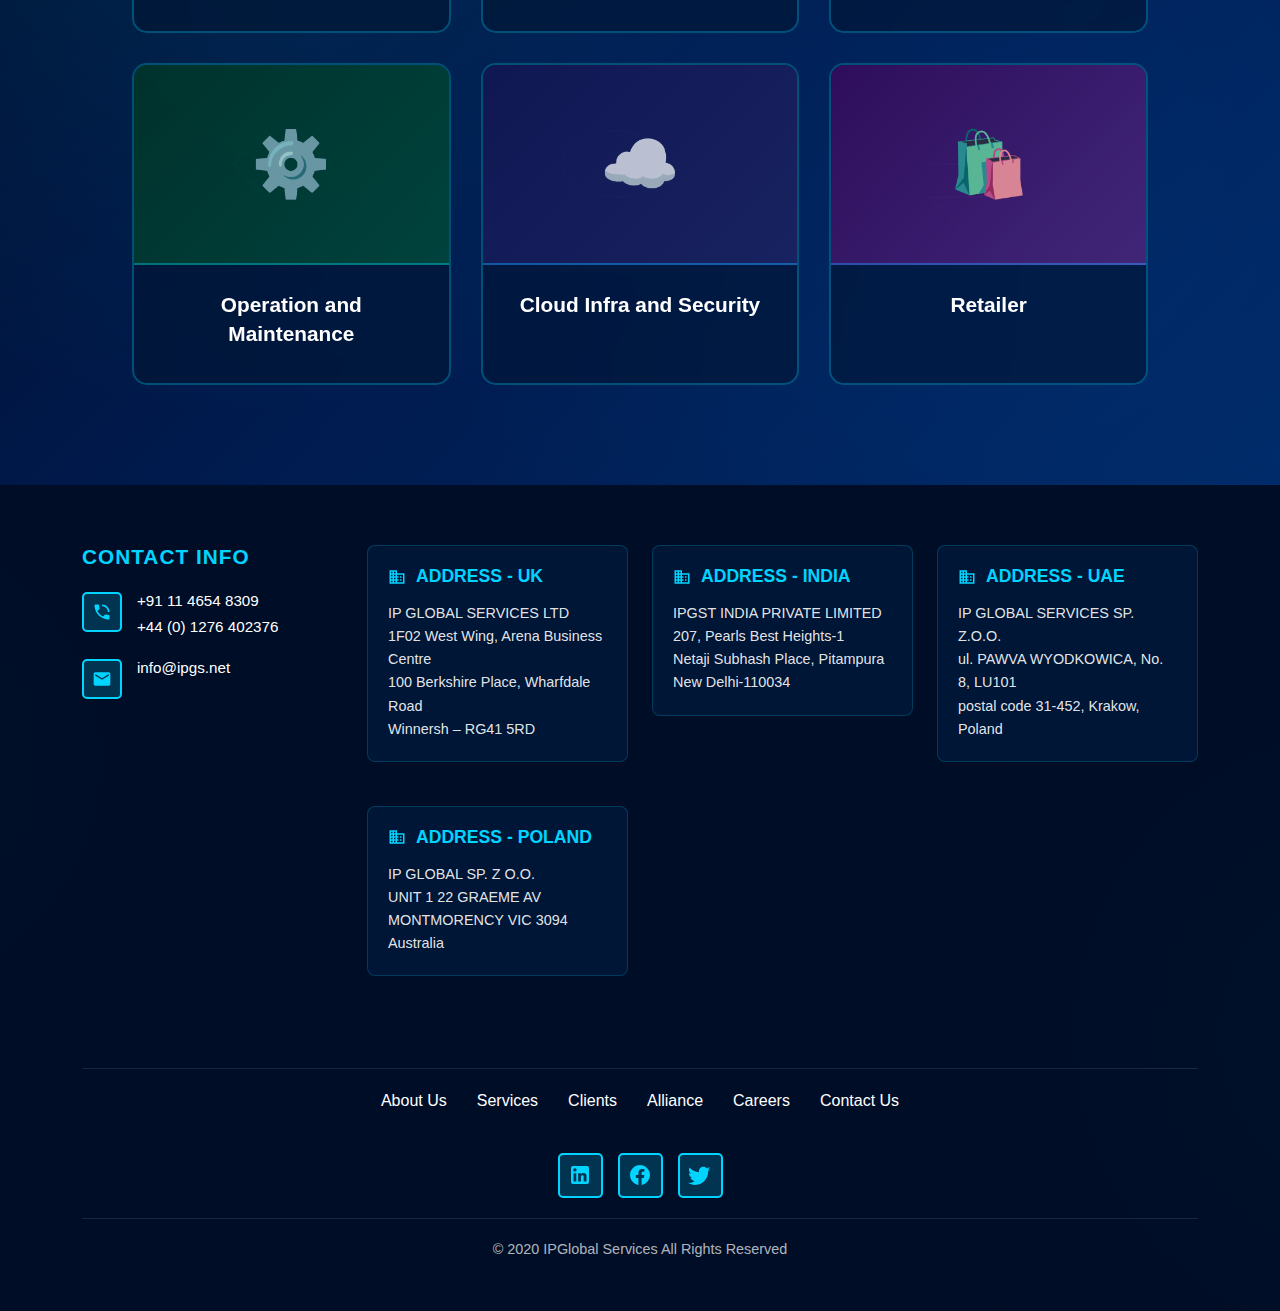
<file: services.html>
<!DOCTYPE html>
<html lang="en">
<head>
    <meta charset="UTF-8">
    <meta name="viewport" content="width=device-width, initial-scale=1.0">
    <title>Services Portfolio - IP Global Services</title>
    <link href="https://cdn.jsdelivr.net/npm/bootstrap@5.3.0/dist/css/bootstrap.min.css" rel="stylesheet">
    <link href="logo.png" rel="icon">
    
    <style>
        * {
            margin: 0;
            padding: 0;
            box-sizing: border-box;
        }

        body {
            font-family: 'Segoe UI', Tahoma, Geneva, Verdana, sans-serif;
            overflow-x: hidden;
        }

        /* Navigation */
        .navbar {
            background: #002b5c;
            padding: 0.5rem 3rem;
            box-shadow: 0 2px 10px rgba(0,0,0,0.3);
        }

        .navbar-brand {
            display: flex;
            align-items: center;
            padding: 0;
            background: white;
            padding: 5px 15px;
            border-radius: 4px;
        }

        .navbar-brand img {
            height: 50px;
            width: auto;
            display: block;
        }

        .nav-link {
            color: white !important;
            font-weight: 500;
            margin: 0 1rem;
            position: relative;
            transition: all 0.3s ease;
        }

        .nav-link:hover,
        .nav-link.active {
            color: #00d4ff !important;
        }

        .nav-link::after {
            content: '';
            position: absolute;
            bottom: -5px;
            left: 0;
            width: 0;
            height: 2px;
            background: #00d4ff;
            transition: width 0.3s ease;
        }

        .nav-link:hover::after,
        .nav-link.active::after {
            width: 100%;
        }

        /* BEST FIT SOLUTION Section */
        .solution-section {
            background: linear-gradient(135deg, #001a4d 0%, #002b5c 50%, #003d82 100%);
            padding: 80px 0 60px;
            position: relative;
            overflow: hidden;
        }

        .solution-section::before {
            content: '';
            position: absolute;
            top: 0;
            left: 0;
            right: 0;
            bottom: 0;
            background: 
                radial-gradient(circle at 20% 30%, rgba(0, 212, 255, 0.1) 0%, transparent 50%),
                radial-gradient(circle at 80% 70%, rgba(0, 102, 204, 0.1) 0%, transparent 50%);
            pointer-events: none;
        }

        .solution-container {
            max-width: 1200px;
            margin: 0 auto;
            padding: 0 20px;
            position: relative;
            z-index: 2;
        }

        .solution-header {
            text-align: center;
            margin-bottom: 50px;
        }

        .solution-title {
            font-size: 2.8rem;
            font-weight: 700;
            color: white;
            margin-bottom: 15px;
            line-height: 1.2;
            text-transform: uppercase;
            text-shadow: 2px 2px 4px rgba(0,0,0,0.3);
        }

        .solution-title span {
            color: #00d4ff;
            display: block;
            font-size: 2.2rem;
            font-weight: 600;
            margin-top: 5px;
        }

        .solution-separator {
            width: 120px;
            height: 4px;
            background: linear-gradient(90deg, #00d4ff, #ffffff, #00d4ff);
            margin: 20px auto;
            border-radius: 2px;
        }

        .solution-content {
            display: grid;
            grid-template-columns: 1fr 1fr;
            gap: 50px;
            align-items: stretch;
        }

        .solution-left {
            background: white;
            border-radius: 15px;
            padding: 40px;
            box-shadow: 0 15px 40px rgba(0, 0, 0, 0.2);
            transition: transform 0.3s ease;
            border-top: 6px solid #00d4ff;
        }

        .solution-left:hover {
            transform: translateY(-5px);
        }

        .business-title {
            font-size: 1.8rem;
            font-weight: 600;
            color: #002b5c;
            margin-bottom: 25px;
            display: flex;
            align-items: center;
            gap: 15px;
        }

        .business-title::before {
            content: '';
            width: 40px;
            height: 40px;
            background: linear-gradient(135deg, #002b5c, #00d4ff);
            border-radius: 8px;
            display: inline-block;
            flex-shrink: 0;
        }

        .business-description {
            font-size: 1.1rem;
            line-height: 1.8;
            color: #333;
            margin-bottom: 25px;
        }

        .business-features {
            list-style: none;
            padding: 0;
        }

        .business-features li {
            margin-bottom: 15px;
            font-size: 1rem;
            color: #555;
            display: flex;
            align-items: flex-start;
            gap: 12px;
            padding: 12px;
            background: #f5f9ff;
            border-radius: 8px;
            border-left: 4px solid #00d4ff;
            transition: all 0.3s ease;
        }

        .business-features li:hover {
            background: #e8f4ff;
            transform: translateX(5px);
        }

        .business-features li::before {
            content: '✓';
            color: #00d4ff;
            font-weight: bold;
            font-size: 1.2rem;
            flex-shrink: 0;
            background: #e8f4ff;
            width: 28px;
            height: 28px;
            display: flex;
            align-items: center;
            justify-content: center;
            border-radius: 50%;
        }

        .solution-right {
            background: white;
            border-radius: 15px;
            padding: 40px;
            box-shadow: 0 15px 40px rgba(0, 0, 0, 0.2);
            transition: transform 0.3s ease;
            border-top: 6px solid #00d4ff;
            position: relative;
            overflow: hidden;
        }

        .solution-right:hover {
            transform: translateY(-5px);
        }

        .solution-right::before {
            content: '';
            position: absolute;
            top: 0;
            right: 0;
            width: 100px;
            height: 100px;
            background: linear-gradient(135deg, rgba(0, 212, 255, 0.1), rgba(0, 43, 92, 0.1));
            border-radius: 0 15px 0 100px;
        }

        .tech-title {
            font-size: 1.8rem;
            font-weight: 600;
            color: #002b5c;
            margin-bottom: 25px;
            position: relative;
            z-index: 1;
        }

        .tech-description {
            font-size: 1.1rem;
            line-height: 1.8;
            color: #333;
            margin-bottom: 25px;
            position: relative;
            z-index: 1;
        }

        .tech-highlights {
            display: grid;
            grid-template-columns: 1fr 1fr;
            gap: 20px;
            position: relative;
            z-index: 1;
        }

        .tech-item {
            background: #f5f9ff;
            border: 2px solid #e8f4ff;
            border-radius: 12px;
            padding: 25px 20px;
            text-align: center;
            transition: all 0.3s ease;
        }

        .tech-item:hover {
            transform: translateY(-5px);
            background: #e8f4ff;
            border-color: #00d4ff;
            box-shadow: 0 10px 25px rgba(0, 212, 255, 0.15);
        }

        .tech-icon {
            font-size: 2.5rem;
            margin-bottom: 15px;
            color: #002b5c;
            background: linear-gradient(135deg, #e8f4ff, #ffffff);
            width: 70px;
            height: 70px;
            display: flex;
            align-items: center;
            justify-content: center;
            border-radius: 50%;
            margin: 0 auto 20px;
            box-shadow: 0 5px 15px rgba(0, 43, 92, 0.1);
        }

        .tech-name {
            font-size: 1.1rem;
            font-weight: 600;
            color: #002b5c;
            margin-bottom: 5px;
        }

        .tech-detail {
            font-size: 0.9rem;
            color: #666;
        }

        /* Responsive for solution section */
        @media (max-width: 992px) {
            .solution-content {
                grid-template-columns: 1fr;
                gap: 30px;
            }
            
            .solution-title {
                font-size: 2.4rem;
            }
            
            .solution-title span {
                font-size: 1.9rem;
            }
        }

        @media (max-width: 768px) {
            .solution-section {
                padding: 60px 0 40px;
            }
            
            .solution-title {
                font-size: 2rem;
            }
            
            .solution-title span {
                font-size: 1.6rem;
            }
            
            .solution-left,
            .solution-right {
                padding: 30px;
            }
            
            .business-title,
            .tech-title {
                font-size: 1.6rem;
            }
            
            .tech-highlights {
                grid-template-columns: 1fr;
            }
        }

        @media (max-width: 576px) {
            .solution-title {
                font-size: 1.8rem;
            }
            
            .solution-title span {
                font-size: 1.4rem;
            }
            
            .solution-left,
            .solution-right {
                padding: 20px;
            }
            
            .business-title,
            .tech-title {
                font-size: 1.4rem;
            }
            
            .business-features li {
                padding: 10px;
            }
        }

        /* Services Section */
        .services-section {
            position: relative;
            min-height: 100vh;
            background: linear-gradient(135deg, #000d26 0%, #001a4d 50%, #002966 100%);
            overflow: hidden;
            padding: 80px 0 100px;
        }

        .network-bg {
            position: absolute;
            top: 0;
            left: 0;
            width: 100%;
            height: 100%;
            background-image: 
                radial-gradient(circle at 20% 30%, rgba(0, 212, 255, 0.1) 0%, transparent 50%),
                radial-gradient(circle at 80% 70%, rgba(0, 102, 204, 0.1) 0%, transparent 50%);
        }

        .world-map {
            position: absolute;
            top: 50%;
            left: 50%;
            transform: translate(-50%, -50%);
            width: 100%;
            height: 100%;
            opacity: 0.3;
        }

        .connection-line {
            position: absolute;
            height: 1px;
            background: linear-gradient(90deg, transparent, #00d4ff, transparent);
            animation: pulse 3s infinite;
        }

        .connection-dot {
            position: absolute;
            width: 4px;
            height: 4px;
            background: #00d4ff;
            border-radius: 50%;
            box-shadow: 0 0 10px #00d4ff;
            animation: blink 2s infinite;
        }

        .services-header {
            text-align: center;
            margin-bottom: 60px;
            position: relative;
            z-index: 2;
        }

        .services-title {
            font-size: 3.5rem;
            font-weight: bold;
            color: white;
            margin-bottom: 10px;
            text-shadow: 2px 2px 4px rgba(0,0,0,0.5);
            animation: fadeInUp 1s ease;
        }

        .services-title::after {
            content: '';
            display: block;
            width: 150px;
            height: 4px;
            background: linear-gradient(90deg, transparent, #ff9800, transparent);
            margin: 15px auto 0;
        }

        .services-grid {
            display: grid;
            grid-template-columns: repeat(auto-fit, minmax(280px, 1fr));
            gap: 30px;
            padding: 0 50px;
            position: relative;
            z-index: 2;
            max-width: 1400px;
            margin: 0 auto;
        }

        .service-card {
            background: rgba(0, 20, 50, 0.6);
            border: 2px solid rgba(0, 212, 255, 0.3);
            border-radius: 15px;
            overflow: hidden;
            transition: all 0.3s ease;
            cursor: pointer;
            backdrop-filter: blur(10px);
        }

        .service-card:hover {
            transform: translateY(-10px);
            border-color: #00d4ff;
            box-shadow: 0 15px 40px rgba(0, 212, 255, 0.3);
        }

        .service-image {
            width: 100%;
            height: 200px;
            background-size: cover;
            background-position: center;
            border-bottom: 2px solid rgba(0, 212, 255, 0.3);
            position: relative;
        }

        .service-image::before {
            content: '';
            position: absolute;
            top: 0;
            left: 0;
            right: 0;
            bottom: 0;
            background: rgba(0, 0, 0, 0.3);
        }

        /* Service specific backgrounds */
        .service-card:nth-child(1) .service-image {
            background: linear-gradient(135deg, rgba(26, 35, 126, 0.9), rgba(40, 53, 147, 0.9)), 
                        url('data:image/svg+xml,<svg xmlns="http://www.w3.org/2000/svg" viewBox="0 0 400 300"><rect fill="%231a237e"/><path d="M200 80 L180 120 L220 120 Z M200 180 L180 220 L220 220 Z" fill="%2300d4ff" opacity="0.3"/></svg>');
        }

        .service-card:nth-child(2) .service-image {
            background: linear-gradient(135deg, rgba(13, 71, 161, 0.9), rgba(21, 101, 192, 0.9)),
                        url('data:image/svg+xml,<svg xmlns="http://www.w3.org/2000/svg" viewBox="0 0 400 300"><rect fill="%230d47a1"/><circle cx="200" cy="150" r="60" fill="none" stroke="%2300d4ff" stroke-width="2" opacity="0.3"/></svg>');
        }

        .service-card:nth-child(3) .service-image {
            background: linear-gradient(135deg, rgba(1, 87, 155, 0.9), rgba(2, 119, 189, 0.9)),
                        url('data:image/svg+xml,<svg xmlns="http://www.w3.org/2000/svg" viewBox="0 0 400 300"><rect fill="%2301579b"/><rect x="150" y="100" width="100" height="100" fill="none" stroke="%2300d4ff" stroke-width="2" opacity="0.3"/></svg>');
        }

        .service-card:nth-child(4) .service-image {
            background: linear-gradient(135deg, rgba(0, 77, 64, 0.9), rgba(0, 105, 92, 0.9)),
                        url('data:image/svg+xml,<svg xmlns="http://www.w3.org/2000/svg" viewBox="0 0 400 300"><rect fill="%23004d40"/><path d="M150 150 L200 100 L250 150 L200 200 Z" fill="none" stroke="%2300d4ff" stroke-width="2" opacity="0.3"/></svg>');
        }

        .service-card:nth-child(5) .service-image {
            background: linear-gradient(135deg, rgba(26, 35, 126, 0.9), rgba(40, 53, 147, 0.9)),
                        url('data:image/svg+xml,<svg xmlns="http://www.w3.org/2000/svg" viewBox="0 0 400 300"><rect fill="%231a237e"/><ellipse cx="200" cy="150" rx="80" ry="50" fill="none" stroke="%2300d4ff" stroke-width="2" opacity="0.3"/></svg>');
        }

        .service-card:nth-child(6) .service-image {
            background: linear-gradient(135deg, rgba(74, 20, 140, 0.9), rgba(103, 58, 183, 0.9)),
                        url('data:image/svg+xml,<svg xmlns="http://www.w3.org/2000/svg" viewBox="0 0 400 300"><rect fill="%234a148c"/><path d="M150 150 L250 150 L200 100 Z M150 200 L250 200 L200 250 Z" fill="none" stroke="%2300d4ff" stroke-width="2" opacity="0.3"/></svg>');
        }

        .service-icon {
            position: absolute;
            top: 50%;
            left: 50%;
            transform: translate(-50%, -50%);
            font-size: 4rem;
            color: #00d4ff;
            opacity: 0.8;
            z-index: 1;
        }

        .service-content {
            padding: 25px;
            text-align: center;
        }

        .service-title {
            font-size: 1.3rem;
            font-weight: 600;
            color: white;
            margin-bottom: 10px;
            line-height: 1.4;
        }

        .service-subtitle {
            font-size: 1rem;
            color: rgba(255, 255, 255, 0.8);
            line-height: 1.5;
        }

        /* Social Icons */
        .social-icons {
            position: absolute;
            bottom: 30px;
            right: 30px;
            display: flex;
            gap: 15px;
            z-index: 10;
        }

        .social-icon {
            width: 45px;
            height: 45px;
            background: rgba(0, 212, 255, 0.2);
            border: 2px solid #00d4ff;
            border-radius: 5px;
            display: flex;
            align-items: center;
            justify-content: center;
            transition: all 0.3s ease;
            cursor: pointer;
            text-decoration: none;
        }

        .social-icon:hover {
            background: rgba(0, 212, 255, 0.4);
            transform: translateY(-3px);
        }

        .social-icon svg {
            width: 24px;
            height: 24px;
            fill: #00d4ff;
        }

        /* Animations */
        @keyframes fadeInUp {
            from {
                opacity: 0;
                transform: translateY(30px);
            }
            to {
                opacity: 1;
                transform: translateY(0);
            }
        }

        @keyframes pulse {
            0%, 100% { opacity: 0.3; }
            50% { opacity: 0.8; }
        }

        @keyframes blink {
            0%, 100% { opacity: 0.4; }
            50% { opacity: 1; }
        }

        /* Responsive */
        @media (max-width: 768px) {
            .navbar {
                padding: 1rem;
            }

            .services-title {
                font-size: 2.5rem;
            }

            .services-grid {
                grid-template-columns: 1fr;
                padding: 0 20px;
            }

            .social-icons {
                bottom: 20px;
                right: 20px;
                gap: 10px;
            }

            .social-icon {
                width: 40px;
                height: 40px;
            }
        }

        /* Footer Section */
        .footer-section {
            background: url('data:image/svg+xml,<svg xmlns="http://www.w3.org/2000/svg" viewBox="0 0 1920 600"><rect fill="%23000d26"/></svg>') center/cover;
            background-color: #000d26;
            position: relative;
            padding: 60px 0 30px;
            color: white;
            overflow: hidden;
        }

        .footer-section::before {
            content: '';
            position: absolute;
            top: 0;
            left: 0;
            right: 0;
            bottom: 0;
            background: url('data:image/svg+xml,<svg xmlns="http://www.w3.org/2000/svg" viewBox="0 0 1920 600"><defs><radialGradient id="g1"><stop offset="0%" stop-color="%2300d4ff" stop-opacity="0.1"/><stop offset="100%" stop-color="transparent"/></radialGradient></defs><circle cx="400" cy="200" r="300" fill="url(%23g1)"/><circle cx="1500" cy="400" r="400" fill="url(%23g1)"/></svg>') center/cover;
            opacity: 0.3;
            pointer-events: none;
        }

        .footer-content {
            position: relative;
            z-index: 2;
        }

        .footer-logo {
            margin-bottom: 40px;
        }

        .footer-logo img {
            height: 60px;
        }

        .contact-info-box {
            margin-bottom: 40px;
        }

        .contact-info-box h3 {
            font-size: 1.3rem;
            font-weight: 600;
            margin-bottom: 20px;
            letter-spacing: 1px;
            color: #00d4ff;
            text-transform: uppercase;
        }

        .contact-item {
            display: flex;
            align-items: flex-start;
            margin-bottom: 15px;
            font-size: 0.95rem;
            line-height: 1.5;
        }

        .contact-icon {
            width: 40px;
            height: 40px;
            background: rgba(0, 212, 255, 0.2);
            border: 2px solid #00d4ff;
            border-radius: 5px;
            display: flex;
            align-items: center;
            justify-content: center;
            margin-right: 15px;
            flex-shrink: 0;
            margin-top: 2px;
        }

        .contact-icon svg {
            width: 20px;
            height: 20px;
            fill: #00d4ff;
        }

        .contact-text {
            flex: 1;
        }

        .contact-text div {
            margin-bottom: 3px;
        }

        .address-card {
            background: rgba(0, 43, 92, 0.3);
            border: 1px solid rgba(0, 212, 255, 0.2);
            border-radius: 8px;
            padding: 20px;
            margin-bottom: 20px;
            transition: transform 0.3s ease, border-color 0.3s ease;
        }

        .address-card:hover {
            transform: translateY(-5px);
            border-color: #00d4ff;
        }

        .address-card h5 {
            font-size: 1.1rem;
            font-weight: 600;
            margin-bottom: 15px;
            color: #00d4ff;
            display: flex;
            align-items: center;
        }

        .address-card h5 svg {
            width: 18px;
            height: 18px;
            fill: #00d4ff;
            margin-right: 10px;
        }

        .address-card p {
            font-size: 0.9rem;
            line-height: 1.6;
            color: rgba(255, 255, 255, 0.9);
            margin-bottom: 0;
        }

        .address-line {
            margin-bottom: 5px;
        }

        .footer-nav {
            display: flex;
            justify-content: center;
            gap: 30px;
            margin: 40px 0 20px;
            padding: 20px 0;
            border-top: 1px solid rgba(255, 255, 255, 0.1);
        }

        .footer-nav a {
            color: white;
            text-decoration: none;
            font-size: 1rem;
            transition: color 0.3s ease;
        }

        .footer-nav a:hover {
            color: #00d4ff;
        }

        .footer-social-icons {
            display: flex;
            justify-content: center;
            gap: 15px;
            margin: 20px 0;
        }

        .footer-social-icon {
            width: 45px;
            height: 45px;
            background: rgba(0, 212, 255, 0.2);
            border: 2px solid #00d4ff;
            border-radius: 5px;
            display: flex;
            align-items: center;
            justify-content: center;
            transition: all 0.3s ease;
            cursor: pointer;
            text-decoration: none;
        }

        .footer-social-icon:hover {
            background: rgba(0, 212, 255, 0.4);
            transform: translateY(-3px);
        }

        .footer-social-icon svg {
            width: 24px;
            height: 24px;
            fill: #00d4ff;
        }

        .footer-copyright {
            text-align: center;
            padding: 20px 0;
            font-size: 0.9rem;
            color: rgba(255, 255, 255, 0.7);
            border-top: 1px solid rgba(255, 255, 255, 0.1);
        }

        /* Responsive Footer */
        @media (max-width: 768px) {
            .footer-nav {
                flex-direction: column;
                align-items: center;
                gap: 15px;
            }

            .contact-info-box {
                margin-bottom: 30px;
            }

            .contact-item {
                align-items: flex-start;
            }

            .address-card {
                padding: 15px;
            }
        }

        @media (max-width: 576px) {
            .contact-icon {
                width: 35px;
                height: 35px;
                margin-right: 10px;
            }

            .contact-icon svg {
                width: 16px;
                height: 16px;
            }
        }
    </style>
</head>
<body>
    <!-- Navigation -->
      <nav class="navbar navbar-expand-lg navbar-dark">
        <div class="container-fluid">
            <a class="navbar-brand" href="index.html">
                <img src="logo.png" alt="IP Global Services">
            </a>
            <button class="navbar-toggler" type="button" data-bs-toggle="collapse" data-bs-target="#navbarNav">
                <span class="navbar-toggler-icon"></span>
            </button>
            <div class="collapse navbar-collapse justify-content-end" id="navbarNav">
                <ul class="navbar-nav">
                    <li class="nav-item">
                        <a class="nav-link " href="about-us.html">About Us</a>
                    </li>
                    <li class="nav-item">
                        <a class="nav-link" href="services.html">Services</a>
                    </li>
                    <li class="nav-item">
                        <a class="nav-link" href="clients.html">Clients</a>
                    </li>
                    <li class="nav-item">
                        <a class="nav-link" href="#alliance">Alliance</a>
                    </li>
                    <li class="nav-item">
                        <a class="nav-link" href="#careers">Careers</a>
                    </li>
                    <li class="nav-item">
                        <a class="nav-link" href="#contact">Contact Us</a>
                    </li>
                </ul>
            </div>
        </div>
    </nav>

    <!-- BEST FIT SOLUTION Section -->
    <section class="solution-section">
        <div class="solution-container">
            <div class="solution-header">
                <h1 class="solution-title">
                    BEST FIT SOLUTION
                    <span>TO BUSINESS NEEDS</span>
                </h1>
                <div class="solution-separator"></div>
            </div>
            
            <div class="solution-content">
                <div class="solution-left">
                    <h2 class="business-title">Business</h2>
                    <p class="business-description">
                        Pricing and technology for business and telecommunications. A design made with high level of plastic for retailers.
                    </p>
                    <ul class="business-features">
                        <li>Customized pricing models for optimal ROI</li>
                        <li>Advanced telecommunications infrastructure</li>
                        <li>High-performance retail solutions</li>
                        <li>Scalable business technology frameworks</li>
                        <li>Enterprise-grade security and compliance</li>
                    </ul>
                </div>
                
                <div class="solution-right">
                    <h2 class="tech-title">Technology Integration</h2>
                    <p class="tech-description">
                        Seamless integration of cutting-edge technologies with existing business infrastructure to drive innovation and efficiency.
                    </p>
                    <div class="tech-highlights">
                        <div class="tech-item">
                            <div class="tech-icon">⚡</div>
                            <div class="tech-name">High Performance</div>
                            <div class="tech-detail">Optimized solutions for maximum efficiency</div>
                        </div>
                        <div class="tech-item">
                            <div class="tech-icon">🔄</div>
                            <div class="tech-name">Scalability</div>
                            <div class="tech-detail">Grow with your business needs</div>
                        </div>
                        <div class="tech-item">
                            <div class="tech-icon">🔒</div>
                            <div class="tech-name">Security</div>
                            <div class="tech-detail">Enterprise-grade protection</div>
                        </div>
                        <div class="tech-item">
                            <div class="tech-icon">📱</div>
                            <div class="tech-name">Integration</div>
                            <div class="tech-detail">Seamless system compatibility</div>
                        </div>
                    </div>
                </div>
            </div>
        </div>
    </section>

    <!-- Services Section -->
    <section class="services-section">
        <div class="network-bg"></div>
        <div class="world-map" id="worldMap"></div>
        
        <div class="container">
            <div class="services-header">
                <h2 class="services-title">Service Portfolio</h2>
            </div>

            <div class="services-grid">
                <!-- Consulting -->
                <div class="service-card">
                    <div class="service-image">
                        <div class="service-icon">💼</div>
                    </div>
                    <div class="service-content">
                        <h3 class="service-title">Consulting</h3>
                    </div>
                </div>

                <!-- Network and Security -->
                <div class="service-card">
                    <div class="service-image">
                        <div class="service-icon">🔒</div>
                    </div>
                    <div class="service-content">
                        <h3 class="service-title">Network and Security</h3>
                    </div>
                </div>

                <!-- Data Centre -->
                <div class="service-card">
                    <div class="service-image">
                        <div class="service-icon">🖥️</div>
                    </div>
                    <div class="service-content">
                        <h3 class="service-title">Data Centre Services</h3>
                    </div>
                </div>

                <!-- Operation and Maintenance -->
                <div class="service-card">
                    <div class="service-image">
                        <div class="service-icon">⚙️</div>
                    </div>
                    <div class="service-content">
                        <h3 class="service-title">Operation and Maintenance</h3>
                    </div>
                </div>

                <!-- Cloud Infra and Security -->
                <div class="service-card">
                    <div class="service-image">
                        <div class="service-icon">☁️</div>
                    </div>
                    <div class="service-content">
                        <h3 class="service-title">Cloud Infra and Security</h3>
                    </div>
                </div>

                <!-- Retailer -->
                <div class="service-card">
                    <div class="service-image">
                        <div class="service-icon">🛍️</div>
                    </div>
                    <div class="service-content">
                        <h3 class="service-title">Retailer</h3>
                    </div>
                </div>
            </div>
        </div>

        
    </section>

    <!-- Footer Section -->
    <footer class="footer-section">
        <div class="container footer-content">
            <!-- Contact Info & Addresses Section -->
            <div class="row mb-5">
                <!-- Contact Info Column -->
                <div class="col-12 col-md-3 mb-4">
                    <div class="contact-info-box">
                        <h3>CONTACT INFO</h3>
                        <div class="contact-item">
                            <div class="contact-icon">
                                <svg viewBox="0 0 24 24">
                                    <path d="M20 15.5c-1.25 0-2.45-.2-3.57-.57-.35-.11-.74-.03-1.02.24l-2.2 2.2c-2.83-1.44-5.15-3.75-6.59-6.59l2.2-2.21c.28-.26.36-.65.25-1C8.7 6.45 8.5 5.25 8.5 4c0-.55-.45-1-1-1H4c-.55 0-1 .45-1 1 0 9.39 7.61 17 17 17 .55 0 1-.45 1-1v-3.5c0-.55-.45-1-1-1zM19 12h2c0-4.97-4.03-9-9-9v2c3.87 0 7 3.13 7 7z"/>
                                </svg>
                            </div>
                            <div class="contact-text">
                                <div>+91 11 4654 8309</div>
                                <div>+44 (0) 1276 402376</div>
                            </div>
                        </div>
                        <div class="contact-item">
                            <div class="contact-icon">
                                <svg viewBox="0 0 24 24">
                                    <path d="M20 4H4c-1.1 0-2 .9-2 2v12c0 1.1.9 2 2 2h16c1.1 0 2-.9 2-2V6c0-1.1-.9-2-2-2zm0 4l-8 5-8-5V6l8 5 8-5v2z"/>
                                </svg>
                            </div>
                            <div class="contact-text">info@ipgs.net</div>
                        </div>
                    </div>
                </div>

                <!-- ADDRESS-UK Column -->
                <div class="col-12 col-md-3 mb-4">
                    <div class="address-card">
                        <h5>
                            <svg viewBox="0 0 24 24">
                                <path d="M12 7V3H2v18h20V7H12zM6 19H4v-2h2v2zm0-4H4v-2h2v2zm0-4H4V9h2v2zm0-4H4V5h2v2zm4 12H8v-2h2v2zm0-4H8v-2h2v2zm0-4H8V9h2v2zm0-4H8V5h2v2zm10 12h-8v-2h2v-2h-2v-2h2v-2h-2V9h8v10zm-2-8h-2v2h2v-2zm0 4h-2v2h2v-2z"/>
                            </svg>
                            ADDRESS - UK
                        </h5>
                        <p class="address-line">IP GLOBAL SERVICES LTD</p>
                        <p class="address-line">1F02 West Wing, Arena Business Centre</p>
                        <p class="address-line">100 Berkshire Place, Wharfdale Road</p>
                        <p class="address-line">Winnersh – RG41 5RD</p>
                    </div>
                </div>

                <!-- ADDRESS-INDIA Column -->
                <div class="col-12 col-md-3 mb-4">
                    <div class="address-card">
                        <h5>
                            <svg viewBox="0 0 24 24">
                                <path d="M12 7V3H2v18h20V7H12zM6 19H4v-2h2v2zm0-4H4v-2h2v2zm0-4H4V9h2v2zm0-4H4V5h2v2zm4 12H8v-2h2v2zm0-4H8v-2h2v2zm0-4H8V9h2v2zm0-4H8V5h2v2zm10 12h-8v-2h2v-2h-2v-2h2v-2h-2V9h8v10zm-2-8h-2v2h2v-2zm0 4h-2v2h2v-2z"/>
                            </svg>
                            ADDRESS - INDIA
                        </h5>
                        <p class="address-line">IPGST INDIA PRIVATE LIMITED</p>
                        <p class="address-line">207, Pearls Best Heights-1</p>
                        <p class="address-line">Netaji Subhash Place, Pitampura</p>
                        <p class="address-line">New Delhi-110034</p>
                    </div>
                </div>

                <!-- ADDRESS-UAE Column -->
                <div class="col-12 col-md-3 mb-4">
                    <div class="address-card">
                        <h5>
                            <svg viewBox="0 0 24 24">
                                <path d="M12 7V3H2v18h20V7H12zM6 19H4v-2h2v2zm0-4H4v-2h2v2zm0-4H4V9h2v2zm0-4H4V5h2v2zm4 12H8v-2h2v2zm0-4H8v-2h2v2zm0-4H8V9h2v2zm0-4H8V5h2v2zm10 12h-8v-2h2v-2h-2v-2h2v-2h-2V9h8v10zm-2-8h-2v2h2v-2zm0 4h-2v2h2v-2z"/>
                            </svg>
                            ADDRESS - UAE
                        </h5>
                        <p class="address-line">IP GLOBAL SERVICES SP. Z.O.O.</p>
                        <p class="address-line">ul. PAWVA WYODKOWICA, No. 8, LU101</p>
                        <p class="address-line">postal code 31-452, Krakow, Poland</p>
                    </div>
                </div>

                <!-- ADDRESS-POLAND Column -->
                <div class="col-12 col-md-3 offset-md-3 mb-4">
                    <div class="address-card">
                        <h5>
                            <svg viewBox="0 0 24 24">
                                <path d="M12 7V3H2v18h20V7H12zM6 19H4v-2h2v2zm0-4H4v-2h2v2zm0-4H4V9h2v2zm0-4H4V5h2v2zm4 12H8v-2h2v2zm0-4H8v-2h2v2zm0-4H8V9h2v2zm0-4H8V5h2v2zm10 12h-8v-2h2v-2h-2v-2h2v-2h-2V9h8v10zm-2-8h-2v2h2v-2zm0 4h-2v2h2v-2z"/>
                            </svg>
                            ADDRESS - POLAND
                        </h5>
                        <p class="address-line">IP GLOBAL SP. Z O.O.</p>
                        <p class="address-line">UNIT 1 22 GRAEME AV</p>
                        <p class="address-line">MONTMORENCY VIC 3094</p>
                        <p class="address-line">Australia</p>
                    </div>
                </div>
            </div>

            <!-- Footer Navigation -->
            <div class="footer-nav">
                <a href="index.html">About Us</a>
                <a href="services.html">Services</a>
                <a href="#clients">Clients</a>
                <a href="#alliance">Alliance</a>
                <a href="#careers">Careers</a>
                <a href="#contact">Contact Us</a>
            </div>

            <!-- Social Icons -->
            <div class="footer-social-icons">
                <a href="#" class="footer-social-icon" aria-label="LinkedIn">
                    <svg viewBox="0 0 24 24">
                        <path d="M19 3a2 2 0 0 1 2 2v14a2 2 0 0 1-2 2H5a2 2 0 0 1-2-2V5a2 2 0 0 1 2-2h14m-.5 15.5v-5.3a3.26 3.26 0 0 0-3.26-3.26c-.85 0-1.84.52-2.32 1.3v-1.11h-2.79v8.37h2.79v-4.93c0-.77.62-1.4 1.39-1.4a1.4 1.4 0 0 1 1.4 1.4v4.93h2.79M6.88 8.56a1.68 1.68 0 0 0 1.68-1.68c0-.93-.75-1.69-1.68-1.69a1.69 1.69 0 0 0-1.69 1.69c0 .93.76 1.68 1.69 1.68m1.39 9.94v-8.37H5.5v8.37h2.77z"/>
                    </svg>
                </a>
                <a href="#" class="footer-social-icon" aria-label="Facebook">
                    <svg viewBox="0 0 24 24">
                        <path d="M12 2.04c-5.5 0-10 4.49-10 10.02 0 5 3.66 9.15 8.44 9.9v-7H7.9v-2.9h2.54V9.85c0-2.51 1.49-3.89 3.78-3.89 1.09 0 2.23.19 2.23.19v2.47h-1.26c-1.24 0-1.63.77-1.63 1.56v1.88h2.78l-.45 2.9h-2.33v7a10 10 0 0 0 8.44-9.9c0-5.53-4.5-10.02-10-10.02z"/>
                    </svg>
                </a>
                <a href="#" class="footer-social-icon" aria-label="Twitter">
                    <svg viewBox="0 0 24 24">
                        <path d="M22.46 6c-.85.38-1.78.64-2.75.76 1-.6 1.76-1.55 2.12-2.68-.93.55-1.96.96-3.06 1.18C17.92 4.37 16.77 3.75 15.5 3.75c-2.53 0-4.58 2.05-4.58 4.58 0 .36.04.7.11 1.04-3.81-.19-7.19-2.02-9.45-4.79-.39.67-.62 1.45-.62 2.28 0 1.59.81 2.99 2.03 3.81-.75-.02-1.45-.23-2.07-.57v.06c0 2.22 1.58 4.07 3.67 4.49-.38.1-.79.16-1.21.16-.3 0-.59-.03-.87-.08.59 1.84 2.29 3.18 4.31 3.22-1.58 1.23-3.56 1.97-5.72 1.97-.37 0-.74-.02-1.1-.06 2.04 1.31 4.46 2.07 7.06 2.07 8.46 0 13.09-7.01 13.09-13.09 0-.2 0-.39-.01-.59.9-.65 1.68-1.46 2.3-2.38z"/>
                    </svg>
                </a>
            </div>

            <!-- Copyright -->
            <div class="footer-copyright">
                © 2020 IPGlobal Services All Rights Reserved
            </div>
        </div>
    </footer>

    <script src="https://cdn.jsdelivr.net/npm/bootstrap@5.3.0/dist/js/bootstrap.bundle.min.js"></script>
    <script>
        // Create world map with connection lines
        const worldMap = document.getElementById('worldMap');
        
        // Create connection dots
        const dots = [
            {x: 15, y: 30}, {x: 25, y: 35}, {x: 35, y: 25}, {x: 45, y: 40},
            {x: 55, y: 30}, {x: 65, y: 45}, {x: 75, y: 35}, {x: 85, y: 50}
        ];

        dots.forEach((dot, i) => {
            const dotEl = document.createElement('div');
            dotEl.className = 'connection-dot';
            dotEl.style.left = dot.x + '%';
            dotEl.style.top = dot.y + '%';
            dotEl.style.animationDelay = (i * 0.3) + 's';
            worldMap.appendChild(dotEl);

            // Create lines between adjacent dots
            if (i < dots.length - 1) {
                const line = document.createElement('div');
                line.className = 'connection-line';
                const x1 = dot.x;
                const y1 = dot.y;
                const x2 = dots[i + 1].x;
                const y2 = dots[i + 1].y;
                
                const length = Math.sqrt(Math.pow(x2 - x1, 2) + Math.pow(y2 - y1, 2));
                const angle = Math.atan2(y2 - y1, x2 - x1) * 180 / Math.PI;
                
                line.style.width = length + '%';
                line.style.left = x1 + '%';
                line.style.top = y1 + '%';
                line.style.transform = `rotate(${angle}deg)`;
                line.style.transformOrigin = '0 0';
                line.style.animationDelay = (i * 0.3) + 's';
                worldMap.appendChild(line);
            }
        });

        // Service card animations
        const serviceCards = document.querySelectorAll('.service-card');
        serviceCards.forEach((card, index) => {
            card.style.animationDelay = (index * 0.1) + 's';
            card.style.animation = 'fadeInUp 0.6s ease forwards';
        });
    </script>
</body>
</html>
</file>
